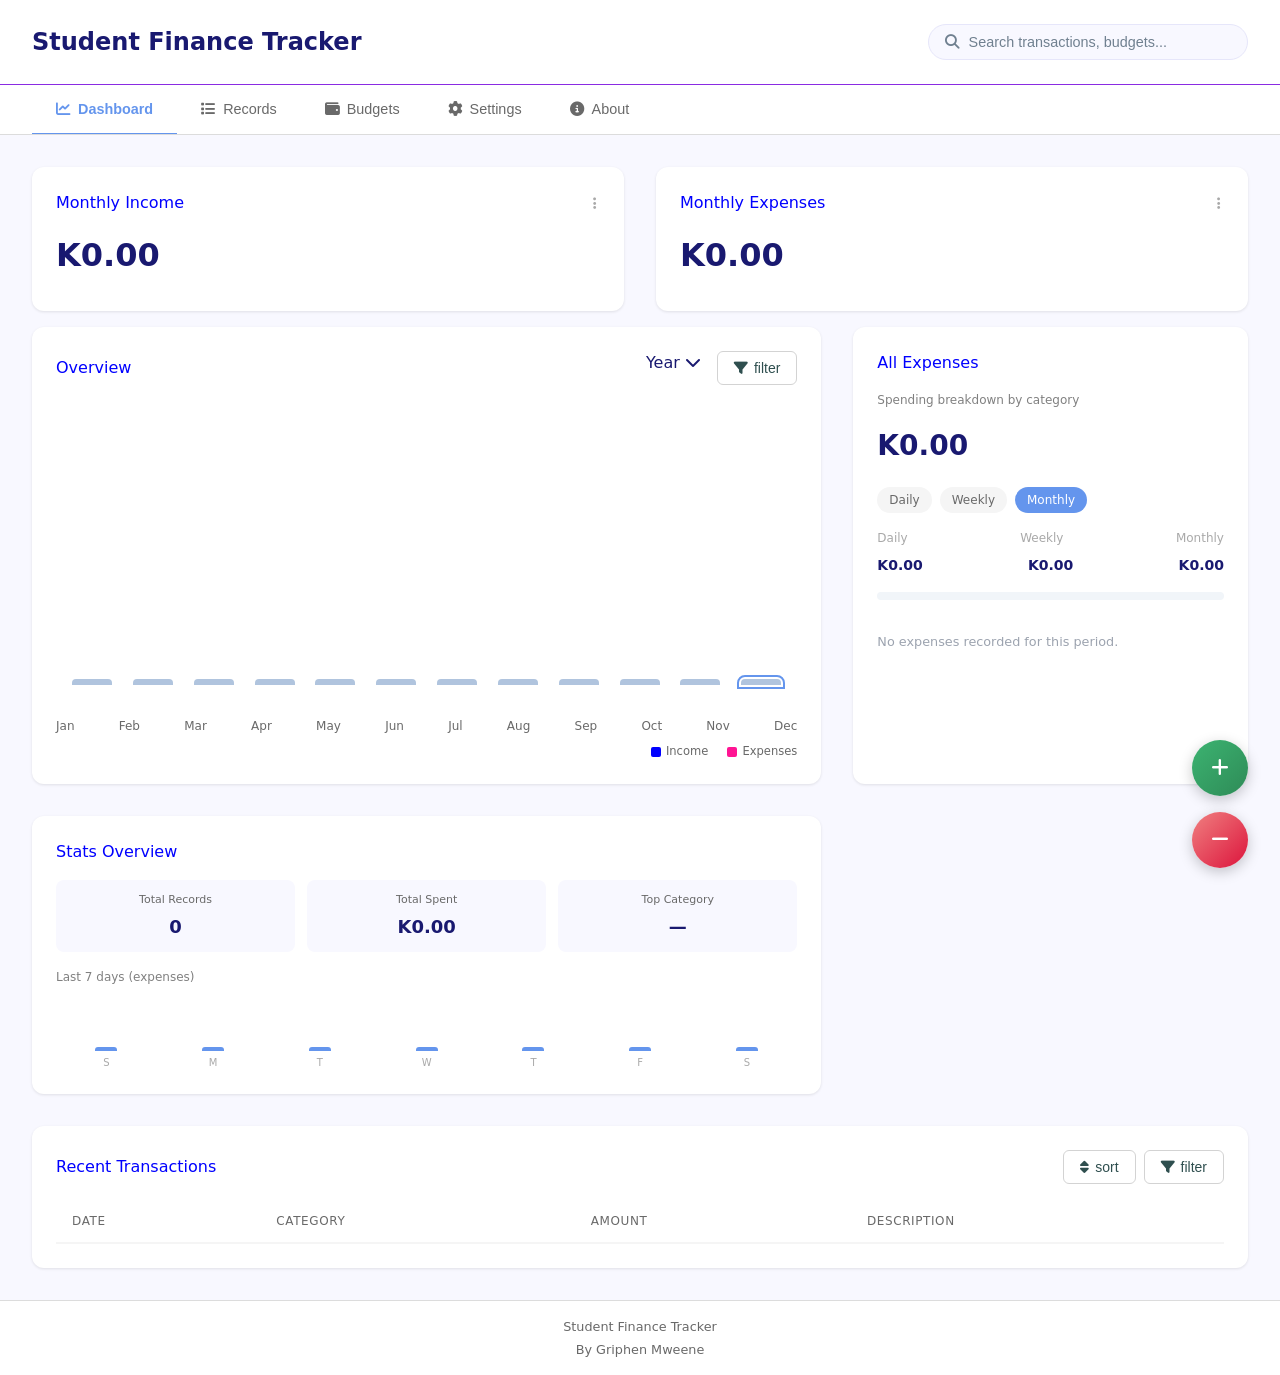
<file: index.html>
﻿<!DOCTYPE html>
<html lang="en">

<head>
    <meta charset="UTF-8">
    <meta name="viewport" content="width=device-width, initial-scale=1.0">
    <title>Student Finance Tracker</title>
    <link href="https://cdnjs.cloudflare.com/ajax/libs/font-awesome/6.4.0/css/all.min.css" rel="stylesheet">
    <link rel="stylesheet" href="styles/style.css">
</head>

<body>
    <a href="#main-content" class="skip-link">Skip to main content</a>
    <header class="header">
        <h1>Student Finance Tracker</h1>
        <button class="header-search-bar" onclick="OpenSearchModal()" title="Search transactions" aria-label="Search transactions">
            <i class="fas fa-search"></i>
            <span>Search transactions, budgets...</span>
        </button>
    </header>

    <nav class="tab-nav" aria-label="Primary" role="tablist">
        <button class="tab-btn tab-active" id="tab-btn-transactions" data-tab="transactions" role="tab" aria-selected="true" aria-controls="view-transactions" onclick="switchTab('transactions')">
            <i class="fas fa-chart-line" aria-hidden="true"></i> Dashboard
        </button>
        <button class="tab-btn" id="tab-btn-records" data-tab="records" role="tab" aria-selected="false" aria-controls="view-records" onclick="switchTab('records')">
            <i class="fas fa-list" aria-hidden="true"></i> Records
        </button>
        <button class="tab-btn" id="tab-btn-budgets" data-tab="budgets" role="tab" aria-selected="false" aria-controls="view-budgets" onclick="switchTab('budgets')">
            <i class="fas fa-wallet" aria-hidden="true"></i> Budgets
        </button>
        <button class="tab-btn" id="tab-btn-settings" data-tab="settings" role="tab" aria-selected="false" aria-controls="view-settings" onclick="switchTab('settings')">
            <i class="fas fa-cog" aria-hidden="true"></i> Settings
        </button>
        <button class="tab-btn" id="tab-btn-about" data-tab="about" role="tab" aria-selected="false" aria-controls="view-about" onclick="switchTab('about')">
            <i class="fas fa-info-circle" aria-hidden="true"></i> About
        </button>
    </nav>

    <main id="main-content" tabindex="-1">
    <!-- Transactions to be shown -->
    <section class="tab-view" id="view-transactions" role="tabpanel" aria-labelledby="tab-btn-transactions" aria-label="Dashboard">
        <div class="content">
            <div class="dashboard-grid">
                <div class="card">
                    <div class="card-header">
                        <h3 class="card-title">Monthly Income</h3>
                        <div class="dropdown-wrapper" id="income-menu-wrapper">
                            <button class="card-menu" onclick="toggleCardMenu('income')"><i class="fas fa-ellipsis-v"></i></button>
                            <div class="filter-dropdown card-menu-dropdown" id="income-menu-dropdown" style="display:none;">
                                <div class="dropdown-item" onclick="toggleCardVisibility('income')">
                                    <i class="fas fa-eye-slash" id="income-hide-icon"></i> <span id="income-hide-label">Hide Income</span>
                                </div>
                            </div>
                        </div>
                    </div>
                    <div class="amount" id="monthly-income">K0.00</div>
                </div>

                <div class="card">
                    <div class="card-header">
                        <h3 class="card-title">Monthly Expenses</h3>
                        <div class="dropdown-wrapper" id="expense-menu-wrapper">
                            <button class="card-menu" onclick="toggleCardMenu('expense')"><i class="fas fa-ellipsis-v"></i></button>
                            <div class="filter-dropdown card-menu-dropdown" id="expense-menu-dropdown" style="display:none;">
                                <div class="dropdown-item" onclick="toggleCardVisibility('expense')">
                                    <i class="fas fa-eye-slash" id="expense-hide-icon"></i> <span id="expense-hide-label">Hide Expenses</span>
                                </div>
                            </div>
                        </div>
                    </div>
                    <div class="amount" id="monthly-expenses">K0.00</div>
                </div>
            </div>

            <div class="chart-section">
                <div class="card">
                    <div class="card-header">
                        <h3 class="card-title">Overview</h3>
                        <div style="display: flex; gap: 16px;">
                            <div class="dropdown-wrapper" id="chart-year-wrapper">
                                <div class="dropdown" id="chart-year-btn" onclick="toggleChartYearDropdown()" style="cursor:pointer;">
                                    <span id="chart-year-label">Year</span> <i class="fas fa-chevron-down"></i>
                                </div>
                                <div class="filter-dropdown" id="chart-year-dropdown" style="display:none;min-width:110px;"></div>
                            </div>
                            <div class="dropdown-wrapper" id="chart-filter-wrapper">
                                <button class="filter-btn" id="chart-filter-btn" onclick="toggleChartFilterDropdown()">
                                    <i class="fas fa-filter"></i>
                                    filter
                                </button>
                                <div class="filter-dropdown" id="chart-filter-dropdown" style="display:none;min-width:140px;">
                                    <div class="dropdown-item" onclick="setChartFilter('both')"><i class="fas fa-check sort-check" id="chart-check-both"></i> Both</div>
                                    <div class="dropdown-item" onclick="setChartFilter('income')"><i class="fas fa-check sort-check" id="chart-check-income" style="visibility:hidden"></i> Income only</div>
                                    <div class="dropdown-item" onclick="setChartFilter('expense')"><i class="fas fa-check sort-check" id="chart-check-expense" style="visibility:hidden"></i> Expenses only</div>
                                </div>
                            </div>
                        </div>
                    </div>

                    <div class="chart-container" id="chart-container"></div>
                    <div class="chart-labels">
                        <span>Jan</span>
                        <span>Feb</span>
                        <span>Mar</span>
                        <span>Apr</span>
                        <span>May</span>
                        <span>Jun</span>
                        <span>Jul</span>
                        <span>Aug</span>
                        <span>Sep</span>
                        <span>Oct</span>
                        <span>Nov</span>
                        <span>Dec</span>
                    </div>
                    <div class="chart-legend">
                        <span class="legend-item"><span class="legend-dot legend-income"></span> Income</span>
                        <span class="legend-item"><span class="legend-dot legend-expense"></span> Expenses</span>
                    </div>
                </div>

                <div class="card">
                    <div class="card-header">
                        <h3 class="card-title">All Expenses</h3>
                    </div>
                    <div style="font-size: 12px; color: grey; margin-bottom: 16px;">Spending breakdown by category</div>
                    <div class="expenses-breakdown">
                        <div class="Total-expenses" id="total-all-expenses">K 0.00</div>

                        <div class="period-tabs" id="expense-period-tabs">
                            <span class="period-tab" data-period="daily" onclick="switchExpensePeriod('daily')">Daily</span>
                            <span class="period-tab" data-period="weekly" onclick="switchExpensePeriod('weekly')">Weekly</span>
                            <span class="period-tab-active" data-period="monthly" onclick="switchExpensePeriod('monthly')">Monthly</span>
                        </div>
                        <div class="period-amounts">
                            <span>Daily</span>
                            <span>Weekly</span>
                            <span>Monthly</span>
                        </div>
                        <div class="period-values">
                            <span id="period-val-daily">K0.00</span>
                            <span id="period-val-weekly">K0.00</span>
                            <span id="period-val-monthly">K0.00</span>
                        </div>
                        <div class="color-bar" id="expenses-color-bar"></div>
                        <ul class="expense-categories" id="expense-categories-list"></ul>
                    </div>
                </div>
            </div>
            <div class="chart-section" style="margin-top:32px;">
                <div class="card">
                    <div class="card-header">
                        <h3 class="card-title">Stats Overview</h3>
                    </div>
                    <div class="stats-grid">
                        <div class="stat-box">
                            <div class="stat-box-label">Total Records</div>
                            <div class="stat-box-value" id="stat-total-records">0</div>
                        </div>
                        <div class="stat-box">
                            <div class="stat-box-label">Total Spent</div>
                            <div class="stat-box-value" id="stat-total-sum">K0.00</div>
                        </div>
                        <div class="stat-box">
                            <div class="stat-box-label">Top Category</div>
                            <div class="stat-box-value" id="stat-top-category">—</div>
                        </div>
                    </div>
                    <div style="font-size:12px;color:grey;margin:16px 0 8px;">Last 7 days (expenses)</div>
                    <div class="trend-bars" id="trend-bars"></div>
                </div>
            </div>
            <div class="card-transactions-section">
                <div class="card-header">
                    <h3 class="card-title">Recent Transactions</h3>
                    <div class="filters">
                        <div class="dropdown-wrapper" id="sort-wrapper">
                            <button class="filter-btn" id="sort-btn" onclick="toggleSortDropdown()">
                                <i class="fas fa-sort"></i> sort
                            </button>
                            <div class="filter-dropdown" id="sort-dropdown" style="display:none;">
                                <div class="dropdown-item" data-sort="newest" onclick="setSort('newest')">
                                    <i class="fas fa-check sort-check" id="check-newest"></i> Newest first
                                </div>
                                <div class="dropdown-item" data-sort="oldest" onclick="setSort('oldest')">
                                    <i class="fas fa-check sort-check" id="check-oldest" style="visibility:hidden"></i> Oldest first
                                </div>
                                <div class="dropdown-item" data-sort="amount-high" onclick="setSort('amount-high')">
                                    <i class="fas fa-check sort-check" id="check-amount-high" style="visibility:hidden"></i> Amount: High → Low
                                </div>
                                <div class="dropdown-item" data-sort="amount-low" onclick="setSort('amount-low')">
                                    <i class="fas fa-check sort-check" id="check-amount-low" style="visibility:hidden"></i> Amount: Low → High
                                </div>
                            </div>
                        </div>
                        <div class="dropdown-wrapper" id="filter-wrapper">
                            <button class="filter-btn" id="filter-btn" onclick="toggleFilterDropdown()">
                                <i class="fas fa-filter"></i> filter
                            </button>
                            <div class="filter-dropdown" id="filter-dropdown" style="display:none;">
                                <div class="filter-dropdown-section">
                                    <div class="filter-dropdown-label">TYPE</div>
                                    <select id="filter-type-select" class="form-input filter-select" onchange="applyFilterInstant()">
                                        <option value="">All Types</option>
                                        <option value="income">Income</option>
                                        <option value="expense">Expense</option>
                                    </select>
                                </div>
                                <div class="filter-dropdown-section">
                                    <div class="filter-dropdown-label">CATEGORY / SOURCE</div>
                                    <select id="filter-cat-select" class="form-input filter-select" onchange="applyFilterInstant()">
                                        <option value="">All</option>
                                    </select>
                                </div>
                                <div class="filter-dropdown-footer">
                                    <button class="btn-cancel" onclick="clearTransactionFilters()" style="width:100%;text-align:center;font-size:12.48px;">
                                        <i class="fas fa-times"></i> Clear Filters
                                    </button>
                                </div>
                            </div>
                        </div>
                    </div>
                </div>
                <div id="active-filters-bar" class="active-filters-bar" style="display:none;"></div>
                <table class="transactions-table">
                    <thead>
                        <tr>
                            <th>Date</th>
                            <th>Category</th>
                            <th>Amount</th>
                            <th>Description</th>
                        </tr>
                    </thead>
                    <tbody></tbody>
                </table>
            </div>
        </div>
    </section>

    <!-- Budgets setting are-->
    <section class="tab-view" id="view-budgets" style="display:none;" role="tabpanel" aria-labelledby="tab-btn-budgets" aria-label="Budgets">
        <div class="content">
            <div class="page-title-row">
                <h2 class="page-title">Monthly Budgets</h2>
                <button class="btn-add-budget" onclick="OpenBudgetModal()">
                    <i class="fas fa-plus"></i> Set Budget
                </button>
            </div>

            <div class="budget-summary-row">
                <div class="card budget-summary-card">
                    <div class="card-title">Total Budgeted</div>
                    <div class="amount" id="total-budgeted">K 0.00</div>
                </div>
                <div class="card budget-summary-card">
                    <div class="card-title">Total Spent</div>
                    <div class="amount" id="total-spent">K 0.00</div>
                </div>
                <div class="card budget-summary-card">
                    <div class="card-title">Remaining</div>
                    <div class="amount" id="total-remaining">K 0.00</div>
                </div>
            </div>

            <div class="budget-grid" id="budget-grid"></div>
        </div>
    </section>

    <!-- Records section-->
    <section class="tab-view" id="view-records" style="display:none;" role="tabpanel" aria-labelledby="tab-btn-records" aria-label="Records">
        <div class="content">
            <div class="page-title-row">
                <h2 class="page-title">All Records</h2>
                <span id="records-count" class="records-count-badge"></span>
            </div>
            <div class="card records-controls">
                <div style="display:flex;gap:12px;align-items:center;flex-wrap:wrap;">
                    <select id="records-sort" class="form-input" style="max-width:190px;" onchange="setRecordsSort(this.value)">
                        <option value="newest">Newest first</option>
                        <option value="oldest">Oldest first</option>
                        <option value="title-az">Title: A → Z</option>
                        <option value="title-za">Title: Z → A</option>
                        <option value="amount-high">Amount: High → Low</option>
                        <option value="amount-low">Amount: Low → High</option>
                    </select>
                    <select id="records-filter-type" class="form-input" style="max-width:150px;" onchange="setRecordsFilterType(this.value)">
                        <option value="">All Types</option>
                        <option value="income">Income only</option>
                        <option value="expense">Expenses only</option>
                    </select>
                </div>
                <div style="display:flex;gap:12px;align-items:center;flex-wrap:wrap;margin-top:12px;">
                    <label for="records-search-input" class="sr-only">Search records with a regex pattern</label>
                    <input type="text" id="records-search-input" class="form-input" style="max-width:260px;"
                        placeholder="Regex search (e.g. coffee|tea)" aria-describedby="records-search-status"
                        oninput="setRecordsSearch(this.value)" />
                    <label style="display:flex;align-items:center;gap:6.4px;font-size:12.8px;color:dimgray;">
                        <input type="checkbox" id="records-search-ci" checked onchange="setRecordsSearchCI(this.checked)" />
                        Case-insensitive
                    </label>
                </div>
                <div id="records-search-status" role="status" aria-live="polite" style="font-size:12.48px;color:crimson;margin-top:6.4px;"></div>
            </div>
            <div class="records-table-wrapper card" style="margin-top:0;">
                <table class="transactions-table">
                    <thead>
                        <tr>
                            <th>Date</th>
                            <th>Type</th>
                            <th>Category / Source</th>
                            <th>Amount</th>
                            <th>Description</th>
                            <th>Actions</th>
                        </tr>
                    </thead>
                    <tbody id="records-tbody"></tbody>
                </table>
            </div>
            <div id="records-cards" class="records-cards"></div>
        </div>
    </section>

    <!-- Settings sections / tab -->
    <section class="tab-view" id="view-settings" style="display:none;" role="tabpanel" aria-labelledby="tab-btn-settings" aria-label="Settings">
        <div class="content">
            <h2 class="page-title" style="margin-bottom:24px;">Settings</h2>

            <div class="settings-section">
                <div class="settings-section-title">Data</div>
                <div class="card settings-card">
                    <div class="settings-row">
                        <div class="settings-label">
                            <span class="settings-label-title">Export JSON</span>
                            <span class="settings-label-desc">Download all your data as a JSON file</span>
                        </div>
                        <button class="btn-settings-action" onclick="exportJSON()" aria-label="Export transactions as JSON">
                            <i class="fas fa-download"></i> Export JSON
                        </button>
                    </div>
                    <div class="settings-divider"></div>
                    <div class="settings-row">
                        <div class="settings-label">
                            <span class="settings-label-title">Import JSON</span>
                            <span class="settings-label-desc">Load records from a JSON file (structure is validated first)</span>
                        </div>
                        <button class="btn-settings-action" onclick="triggerJSONImport()" aria-label="Import transactions from JSON file">
                            <i class="fas fa-upload"></i> Import JSON
                        </button>
                        <input type="file" id="json-import-input" accept=".json,application/json"
                            style="display:none" onchange="handleJSONImport(this.files[0]); this.value='';" />
                    </div>
                    <div class="settings-divider"></div>
                    <div class="settings-row">
                        <div class="settings-label">
                            <span class="settings-label-title">Export CSV</span>
                            <span class="settings-label-desc">Download all your data as a CSV file</span>
                        </div>
                        <button class="btn-settings-action" onclick="exportCSV()" aria-label="Export transactions as CSV">
                            <i class="fas fa-download"></i> Export CSV
                        </button>
                    </div>
                    <div class="settings-divider"></div>
                    <div class="settings-row">
                        <div class="settings-label">
                            <span class="settings-label-title">Clear All Data</span>
                            <span class="settings-label-desc">Permanently delete all transactions and budgets</span>
                        </div>
                        <button class="btn-settings-danger" onclick="clearAllData()" aria-label="Clear all data">
                            <i class="fas fa-trash"></i> Clear Data
                        </button>
                    </div>
                </div>
            </div>

            <div class="settings-section">
                <div class="settings-section-title">Currency</div>
                <div class="card settings-card">
                    <div class="settings-row">
                        <div class="settings-label">
                            <span class="settings-label-title">Display Currency</span>
                            <span class="settings-label-desc">Choose which currency amounts are shown in</span>
                        </div>
                        <select id="currency-display-select" class="settings-select" onchange="setDisplayCurrency(this.value)" aria-label="Display currency">
                            <option value="base">ZMW (K) — base</option>
                            <option value="other1">Currency 2</option>
                            <option value="other2">Currency 3</option>
                        </select>
                    </div>
                    <div class="settings-divider"></div>
                    <div class="settings-row">
                        <div class="settings-label">
                            <span class="settings-label-title">Currency 2 — RWF</span>
                            <span class="settings-label-desc"> manual rate per 1 ZMW</span>
                        </div>
                        <input type="text" id="currency-other1-code" class="settings-input" placeholder="Code (e.g. RWF)" maxlength="6" style="width:90px;" aria-label="Currency 2 code">
                        <input type="text" id="currency-other1-symbol" class="settings-input" placeholder="Symbol" maxlength="3" style="width:60px;" aria-label="Currency 2 symbol">
                        <input type="number" id="currency-other1-rate" class="settings-input" placeholder="Rate" step="0.0001" min="0" style="width:90px;" aria-label="Currency 2 rate">
                    </div>
                    <div class="settings-divider"></div>
                    <div class="settings-row">
                        <div class="settings-label">
                            <span class="settings-label-title">Currency 3 — USD</span>
                            <span class="settings-label-desc"> manual rate per 1 ZMW</span>
                        </div>
                        <input type="text" id="currency-other2-code" class="settings-input" placeholder="Code (e.g. USD)" maxlength="6" style="width:90px;" aria-label="Currency 3 code">
                        <input type="text" id="currency-other2-symbol" class="settings-input" placeholder="Symbol" maxlength="3" style="width:60px;" aria-label="Currency 3 symbol">
                        <input type="number" id="currency-other2-rate" class="settings-input" placeholder="Rate" step="0.0001" min="0" style="width:90px;" aria-label="Currency 3 rate">
                    </div>
                    <div class="settings-divider"></div>
                    <div class="settings-row">
                        <div class="settings-label">
                            <span class="settings-label-title">Save Currency Settings</span>
                            <span class="settings-label-desc">Apply the rates above</span>
                        </div>
                        <button class="btn-settings-action" onclick="SaveCurrencySettings()" aria-label="Save currency settings">
                            <i class="fas fa-check"></i> Save
                        </button>
                    </div>
                </div>
            </div>
        </div>
    </section>

    <!-- About the app-->
    <section class="tab-view" id="view-about" style="display:none;" role="tabpanel" aria-labelledby="tab-btn-about" aria-label="About">
        <div class="content">
            <div class="about-hero">
                <div class="about-icon"><i class="fas fa-wallet"></i></div>
                <h2 class="about-app-name">Student Finance Tracker</h2>
                <p class="about-tagline">Smart money management for students</p>
            </div>
            <div class="about-grid">
                <div class="card about-card">
                    <h3 class="about-card-title"><i class="fas fa-bullseye"></i> Purpose</h3>
                    <p class="about-card-text">
                        Student Finance Tracker helps students take control of their money by logging income and expenses,
                        setting budgets per category, and visualising spending patterns all stored locally in their
                        browser with no account required.
                    </p>
                </div>
                      <!-- contact me -->
                <div class="card about-card">
                    <h3 class="about-card-title"><i class="fas fa-address-card"></i> Contact</h3>
                    <div class="about-contacts">
                        <a href="mailto:g.mweene@alustudent.com" class="about-contact-link">
                            <i class="fas fa-envelope"></i>
                            g.mweene@alustudent.com
                        </a>
                        <a href="https://github.com/gmweene-wq" target="_blank" rel="noopener" class="about-contact-link">
                            <img src="assets/images/griphen.jpeg" alt="Griphen Mweene" class="about-contact-avatar">
                            github.com/gmweene-wq
                        </a>
                    </div>
                </div>
            </div>
        </div>
    </section>

    </main>

    <!-- Income sources -->
    <div class="modal-overlay" id="incomeModal" role="dialog" aria-modal="true" aria-labelledby="income-modal-title">
        <div class="modal-card modal-income">
            <div class="modal-header">
                <div class="modal-icon modal-icon-income"><i class="fas fa-arrow-down"></i></div>
                <h3 id="income-modal-title">Add Income</h3>
                <button class="modal-close" onclick="CloseIncomeModal()"><i class="fas fa-times"></i></button>
            </div>
            <form class="modal-form" id="income-form" onsubmit="SubmitIncome(event)" novalidate>
                <div class="form-group">
                    <label for="income-amount-input">Amount</label>
                    <div class="input-prefix">
                        <span id="income-amount-symbol">K</span>
                        <input id="income-amount-input" type="number" min="0" step="0.01" placeholder="0.00" class="form-input"
                            required aria-describedby="income-amount-error" oninput="validateAndShow('income-amount-input','income-amount-error',validateAmount)" />
                        <select id="income-currency-select" class="input-prefix-currency" onchange="updateAmountPrefix('income')" aria-label="Currency entered in">
                            <option value="base">ZMW</option>
                            <option value="other1">RWF</option>
                            <option value="other2">USD</option>
                        </select>
                    </div>
                    <div id="income-amount-error" class="field-error" role="alert" aria-live="polite" style="display:none;"></div>
                </div>
                <div class="form-group">
                    <label for="income-source-select">Source</label>
                    <select id="income-source-select" class="form-input" required aria-describedby="income-source-error"
                        onchange="toggleOtherNote('income-other-note-group', this.value); validateAndShow('income-source-select','income-source-error',validateSource)">
                        <option value="">Select source</option>
                        <option>Stipend / Salary</option>
                        <option>Family support</option>
                        <option>Business</option>
                        <option>Investment</option>
                        <option>Other</option>
                    </select>
                    <div id="income-source-error" class="field-error" role="alert" aria-live="polite" style="display:none;"></div>
                </div>
                <div class="form-group" id="income-other-note-group" style="display:none;">
                    <label for="income-other-note-input">What was it for?</label>
                    <input id="income-other-note-input" type="text" placeholder="Specify the income source..." class="form-input"
                        aria-describedby="income-other-note-error" oninput="validateAndShow('income-other-note-input','income-other-note-error',validateDescription)" />
                    <div id="income-other-note-error" class="field-error" role="alert" aria-live="polite" style="display:none;"></div>
                </div>
                <div class="form-group">
                    <label for="income-date-input">Date</label>
                    <input id="income-date-input" type="date" class="form-input" required
                        aria-describedby="income-date-error" oninput="validateAndShow('income-date-input','income-date-error',validateDate)" />
                    <div id="income-date-error" class="field-error" role="alert" aria-live="polite" style="display:none;"></div>
                </div>
                <div class="form-group">
                    <label for="income-desc-input">Description</label>
                    <input id="income-desc-input" type="text" placeholder="e.g. Monthly salary..." class="form-input"
                        required aria-describedby="income-desc-error" oninput="validateAndShow('income-desc-input','income-desc-error',validateDescription)" />
                    <div id="income-desc-error" class="field-error" role="alert" aria-live="polite" style="display:none;"></div>
                </div>
                <div class="modal-actions">
                    <button type="button" class="btn-cancel" onclick="CloseIncomeModal()">Cancel</button>
                    <button type="submit" class="btn-submit btn-income-submit" id="income-submit-btn">Add Income</button>
                </div>
            </form>
        </div>
    </div>

    <!-- Expense of the money ( add expenses) -->
    <div class="modal-overlay" id="expenseModal" role="dialog" aria-modal="true" aria-labelledby="expense-modal-title">
        <div class="modal-card modal-expense">
            <div class="modal-header">
                <div class="modal-icon modal-icon-expense"><i class="fas fa-arrow-up"></i></div>
                <h3 id="expense-modal-title">Add Expense</h3>
                <button class="modal-close" onclick="CloseExpenseModal()"><i class="fas fa-times"></i></button>
            </div>
            <form class="modal-form" id="expense-form" onsubmit="SubmitExpense(event)" novalidate>
                <div class="form-group">
                    <label for="expense-amount-input">Amount</label>
                    <div class="input-prefix">
                        <span id="expense-amount-symbol">K</span>
                        <input id="expense-amount-input" type="number" min="0" step="0.01" placeholder="0.00" class="form-input"
                            required aria-describedby="expense-amount-error" oninput="validateAndShow('expense-amount-input','expense-amount-error',validateAmount)" />
                        <select id="expense-currency-select" class="input-prefix-currency" onchange="updateAmountPrefix('expense')" aria-label="Currency entered in">
                            <option value="base">ZMW</option>
                            <option value="other1">RWF</option>
                            <option value="other2">USD</option>
                        </select>
                    </div>
                    <div id="expense-amount-error" class="field-error" role="alert" aria-live="polite" style="display:none;"></div>
                </div>
                <div class="form-group">
                    <label for="expense-category-select">Category</label>
                    <select id="expense-category-select" class="form-input" required aria-describedby="expense-category-error"
                        onchange="toggleOtherNote('expense-other-note-group', this.value); validateAndShow('expense-category-select','expense-category-error',validateCategory)">
                        <option value="">Select category</option>
                    </select>
                    <div id="expense-category-error" class="field-error" role="alert" aria-live="polite" style="display:none;"></div>
                    <button type="button" class="manage-categories-link" onclick="OpenCategoriesModal()">
                        <i class="fas fa-pen"></i> Manage categories
                    </button>
                </div>
                <div class="form-group" id="expense-other-note-group" style="display:none;">
                    <label for="expense-other-note-input">What was it for?</label>
                    <input id="expense-other-note-input" type="text" placeholder="Specify what you spent on..." class="form-input"
                        aria-describedby="expense-other-note-error" oninput="validateAndShow('expense-other-note-input','expense-other-note-error',validateDescription)" />
                    <div id="expense-other-note-error" class="field-error" role="alert" aria-live="polite" style="display:none;"></div>
                </div>
                <div class="form-group">
                    <label for="expense-date-input">Date</label>
                    <input id="expense-date-input" type="date" class="form-input" required
                        aria-describedby="expense-date-error" oninput="validateAndShow('expense-date-input','expense-date-error',validateDate)" />
                    <div id="expense-date-error" class="field-error" role="alert" aria-live="polite" style="display:none;"></div>
                </div>
                <div class="form-group">
                    <label for="expense-desc-input">Description</label>
                    <input id="expense-desc-input" type="text" placeholder="e.g. Grocery shopping..." class="form-input"
                        required aria-describedby="expense-desc-error" oninput="validateAndShow('expense-desc-input','expense-desc-error',validateDescription)" />
                    <div id="expense-desc-error" class="field-error" role="alert" aria-live="polite" style="display:none;"></div>
                </div>
                <div id="expense-modal-error" class="budget-error" role="alert" aria-live="assertive" style="display:none;"></div>
                <div class="modal-actions">
                    <button type="button" class="btn-cancel" onclick="CloseExpenseModal()">Cancel</button>
                    <button type="submit" class="btn-submit btn-expense-submit" id="expense-submit-btn">Add Expense</button>
                </div>
            </form>
        </div>
    </div>

    <!-- Categories -->
    <div class="modal-overlay" id="categoriesModal" role="dialog" aria-modal="true" aria-labelledby="categories-modal-title">
        <div class="modal-card">
            <div class="modal-header">
                <div class="modal-icon modal-icon-categories"><i class="fas fa-tags"></i></div>
                <h3 id="categories-modal-title">Manage Categories</h3>
                <button class="modal-close" onclick="CloseCategoriesModal()"><i class="fas fa-times"></i></button>
            </div>
            <p class="categories-hint">Click a name to rename it.</p>
            <div id="categories-list" class="categories-list"></div>
            <div class="add-category-row">
                <label for="new-category-input" class="sr-only">New category name</label>
                <input type="text" id="new-category-input" class="form-input" placeholder="New category name..."
                    aria-describedby="new-category-error" oninput="validateAndShow('new-category-input','new-category-error',validateCategory)" />
                <button type="button" class="btn-add-category" onclick="AddCategory()">
                    <i class="fas fa-plus"></i> Add
                </button>
            </div>
            <div id="new-category-error" class="field-error" role="alert" aria-live="polite" style="display:none;margin-bottom:12px;"></div>
            <div class="modal-actions">
                <button type="button" class="btn-cancel" onclick="CloseCategoriesModal()">Cancel</button>
                <button type="button" class="btn-submit btn-income-submit" onclick="SaveCategories()">Save</button>
            </div>
        </div>
    </div>

    <!-- Budget setting section -->
    <div class="modal-overlay" id="budgetModal" role="dialog" aria-modal="true" aria-labelledby="budget-modal-title">
        <div class="modal-card">
            <div class="modal-header">
                <div class="modal-icon modal-icon-budget"><i class="fas fa-wallet"></i></div>
                <h3 id="budget-modal-title">Set Budget</h3>
                <button class="modal-close" onclick="CloseBudgetModal()"><i class="fas fa-times"></i></button>
            </div>
            <form class="modal-form" onsubmit="SubmitBudget(event)">
                <div class="form-group">
                    <label for="budget-cat-select">Category</label>
                    <select id="budget-cat-select" class="form-input"></select>
                    <span id="budget-cat-display"
                        style="display:none; font-weight:600; color:black; padding:6.4px 0; font-size:15.2px;"></span>
                </div>
                <div class="form-group">
                    <label for="budget-limit-input">Monthly Budget Limit (K)</label>
                    <div class="input-prefix">
                        <span>K</span>
                        <input type="number" id="budget-limit-input" min="0" step="0.01" placeholder="0.00"
                            class="form-input" required aria-describedby="budget-limit-error"
                            oninput="validateAndShow('budget-limit-input','budget-limit-error',validateAmount)" />
                    </div>
                    <div id="budget-limit-error" class="field-error" role="alert" aria-live="polite" style="display:none;"></div>
                </div>
                <div id="budget-error" class="budget-error" role="alert" aria-live="assertive" style="display:none;"></div>
                <div class="modal-actions">
                    <button type="button" class="btn-cancel" onclick="CloseBudgetModal()">Cancel</button>
                    <button type="submit" class="btn-submit btn-income-submit">Save Budget</button>
                </div>
            </form>
        </div>
    </div>

    <!-- Search button for tansactions -->
    <div class="modal-overlay" id="searchModal" role="dialog" aria-modal="true" aria-labelledby="search-modal-title">
        <div class="modal-card modal-search">
            <div class="modal-header">
                <div class="modal-icon modal-icon-search"><i class="fas fa-search"></i></div>
                <h3 id="search-modal-title">Search Transactions</h3>
                <button class="modal-close" onclick="CloseSearchModal()"><i class="fas fa-times"></i></button>
            </div>

            <div class="search-filters">
                <div class="search-input-wrapper">
                    <label for="search-query" class="sr-only">Search by regex pattern</label>
                    <i class="fas fa-search search-icon" aria-hidden="true"></i>
                    <input type="text" id="search-query" class="search-input"
                        placeholder="Regex search, e.g. (coffee|tea)" oninput="runSearch()" />
                </div>
                <select id="search-category" class="form-input search-filter-select">
                    <option value="">All Categories</option>
                </select>
                <select id="search-type" class="form-input search-filter-select">
                    <option value="">All Types</option>
                    <option value="income">Income</option>
                    <option value="expense">Expense</option>
                </select>
                <label for="search-from" class="sr-only">From date</label>
                <input type="date" id="search-from" class="form-input search-filter-select" title="From date" />
                <label for="search-to" class="sr-only">To date</label>
                <input type="date" id="search-to" class="form-input search-filter-select" title="To date" />
                <button class="btn-search" onclick="runSearch()">
                    <i class="fas fa-search"></i> Search
                </button>
            </div>
            <div id="search-status" role="status" aria-live="polite" style="font-size:12.48px;color:crimson;margin-top:8px;"></div>

            <div class="card" id="search-results-card" style="margin-top: 24px; display: none;">
                <div class="card-header">
                    <h3 class="card-title">Results</h3>
                    <span id="results-count" style="font-size: 12.8px; color: grey;"></span>
                </div>
                <table class="transactions-table">
                    <thead>
                        <tr>
                            <th>Date</th>
                            <th>Category</th>
                            <th>Amount</th>
                        </tr>
                    </thead>
                    <tbody id="search-results-body"></tbody>
                </table>
            </div>

            <div id="search-empty"
                style="display: none; text-align: center; padding: 48px; color: #9ca3af;">
                <i class="fas fa-search" style="font-size: 32px; margin-bottom: 16px; display: block;"></i>
                No transactions found matching your search.
            </div>
        </div>
    </div>

    <!-- Symbols for adding income/ expense -->
    <div class="add-buttons">
        <button class="fab fab-income" onclick="OpenIncomeModel()" title="Add Income" aria-label="Add Income">
            <i class="fas fa-plus"></i>
        </button>
    </div>
    <div class="add-buttons">
        <button class="fab fab-expenses" onclick="OpenExpenseModel()" title="Add Expense" aria-label="Add Expense">
            <i class="fas fa-minus"></i>
        </button>
    </div>
    <!--footer-->
    <footer class="site-footer">
        <span>Student Finance Tracker</span>
        <span>By Griphen Mweene</span>
    </footer>
<!-- javascript files to link-->
    <script src="scripts/storage.js"></script>
    <script src="scripts/state.js"></script>
    <script src="scripts/validators.js"></script>
    <script src="scripts/search.js"></script>
    <script src="scripts/ui.js"></script>
    <script src="scripts/main.js"></script>
</body>
</html>
</file>
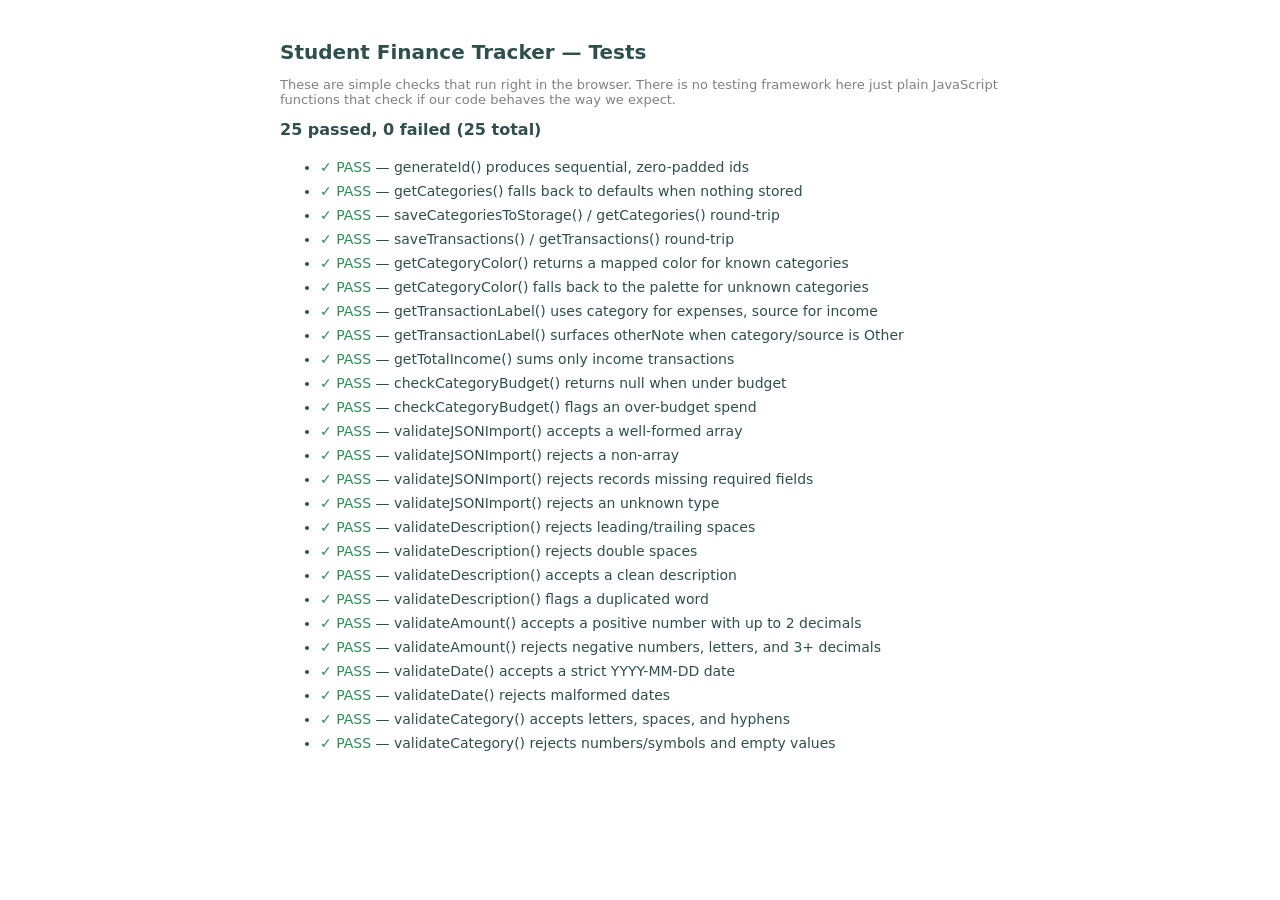
<file: tests.html>
<!DOCTYPE html>
<html lang="en">

<head>
    <meta charset="UTF-8">
    <title>Student Finance Tracker  Tests</title>
    <style>
        body { font-family: system-ui, sans-serif; max-width: 720px; margin: 40px auto; color: darkslategray; }
        h1 { font-size: 20px; }
        #summary { font-weight: 600; margin-bottom: 16px; }
        .pass { color: seagreen; }
        .fail { color: crimson; }
        li { padding: 4px 0; font-size: 14px; }
        .msg { color: gray; font-size: 12.5px; margin-left: 8px; }
    </style>
</head>

<body>
    <h1>Student Finance Tracker — Tests</h1>
    <p style="color:gray;font-size:13px;">
        These are simple checks that run right in the browser. There is no
        testing framework here just plain JavaScript functions that check
        if our code behaves the way we expect.
    </p>
    <div id="summary"></div>
    <ul id="results"></ul>

    <script src="scripts/storage.js"></script>
    <script src="scripts/state.js"></script>
    <script src="scripts/validators.js"></script>
    <script>
        // This list will hold every test we register with the test() function below.
        var allTests = [];

        // Counters so we can show how many tests passed or failed at the end.
        var passCount = 0;
        var failCount = 0;

        // Call this function to register a new test.
        
        function test(name, fn) {
            allTests.push({ name: name, fn: fn });
        }

        // Throws an error (which fails the test) if "condition" is not true.
        function assert(condition, message) {
            if (!condition) {
                var errorMessage;
                if (message) {
                    errorMessage = message;
                } else {
                    errorMessage = 'Assertion failed';
                }
                throw new Error(errorMessage);
            }
        }

        // Throws an error if "actual" is not the same as expected. Shows both values in the error message so it's easy to see what went wrong.
        function assertEqual(actual, expected, message) {
            if (actual !== expected) {
                var prefix;
                if (message) {
                    prefix = message;
                } else {
                    prefix = 'Values not equal';
                }
                throw new Error(
                    prefix +
                    ' — expected ' + JSON.stringify(expected) +
                    ', got ' + JSON.stringify(actual)
                );
            }
        }

        // localStorage keys the app uses; tests snapshot and restore them so real user data is never lost.
        var STORAGE_KEYS = ['transactions', 'expense_categories', 'budgets', 'rec_counter', 'cardVisibility', 'budgets_version'];

        // Saves a copy of the real localStorage values before testing starts.
        function snapshotStorage() {
            var snapshot = {};
            for (var i = 0; i < STORAGE_KEYS.length; i++) {
                var key = STORAGE_KEYS[i];
                snapshot[key] = localStorage.getItem(key);
            }
            return snapshot;
        }

        // Puts the real values back into localStorage after testing.
        function restoreStorage(snapshot) {
            for (var i = 0; i < STORAGE_KEYS.length; i++) {
                var key = STORAGE_KEYS[i];
                if (snapshot[key] === null) {
                    localStorage.removeItem(key);
                } else {
                    localStorage.setItem(key, snapshot[key]);
                }
            }
        }

        // delete the tests to starts with a clean slate.
        function clearStorage() {
            for (var i = 0; i < STORAGE_KEYS.length; i++) {
                localStorage.removeItem(STORAGE_KEYS[i]);
            }
        }

        // Runs every test registered and show the results.
        function runAll() {
            var savedData = snapshotStorage();
            var resultsList = document.getElementById('results');

            for (var i = 0; i < allTests.length; i++) {
                var currentTest = allTests[i];

                // Start each test with empty storage.
                clearStorage();

                var listItem = document.createElement('li');

                try {
                    currentTest.fn();
                    passCount++;
                    listItem.innerHTML = '<span class="pass">✓ PASS</span> — ' + currentTest.name;
                } catch (error) {
                    failCount++;
                    listItem.innerHTML =
                        '<span class="fail">✗ FAIL</span> — ' + currentTest.name +
                        '<span class="msg">' + error.message + '</span>';
                }

                resultsList.appendChild(listItem);
            }

            // Put the user's real data back after testing
            restoreStorage(savedData);

            var summaryEl = document.getElementById('summary');
            summaryEl.innerHTML = passCount + ' passed, ' + failCount + ' failed (' + allTests.length + ' total)';
        }

        // Tests for storage.js

        test('generateId() produces sequential, zero-padded ids', function() {
            var first = generateId();
            var second = generateId();
            assertEqual(first, 'rec_0001');
            assertEqual(second, 'rec_0002');
        });

        test('getCategories() falls back to defaults when nothing stored', function() {
            assertEqual(JSON.stringify(getCategories()), JSON.stringify(DEFAULT_CATEGORIES));
        });

        test('saveCategoriesToStorage() / getCategories() round-trip', function() {
            saveCategoriesToStorage(['Food', 'Rent']);
            assertEqual(JSON.stringify(getCategories()), JSON.stringify(['Food', 'Rent']));
        });

        test('saveTransactions() / getTransactions() round-trip', function() {
            var txns = [{ id: 'rec_0001', type: 'income', amount: 100, date: '2026-06-01' }];
            saveTransactions(txns);
            assertEqual(getTransactions().length, 1);
            assertEqual(getTransactions()[0].id, 'rec_0001');
        });

        test('getCategoryColor() returns a mapped color for known categories', function() {
            assertEqual(getCategoryColor('Food', 0), CATEGORY_COLORS['food']);
        });

        test('getCategoryColor() falls back to the palette for unknown categories', function() {
            assertEqual(getCategoryColor('Side Hustle', 0), COLOR_PALETTE[0]);
        });

        test('getTransactionLabel() uses category for expenses, source for income', function() {
            assertEqual(getTransactionLabel({ type: 'expense', category: 'Food' }), 'Food');
            assertEqual(getTransactionLabel({ type: 'income', source: 'Stipend' }), 'Stipend');
        });

        test('getTransactionLabel() surfaces otherNote when category/source is Other', function() {
            assertEqual(getTransactionLabel({ type: 'expense', category: 'Other', otherNote: 'Printing' }), 'Other: Printing');
        });

        test('getTotalIncome() sums only income transactions', function() {
            saveTransactions([
                { id: 'rec_0001', type: 'income', amount: 100, date: '2026-06-01' },
                { id: 'rec_0002', type: 'expense', amount: 40, date: '2026-06-01', category: 'Food' }
            ]);
            assertEqual(getTotalIncome(), 100);
        });

        // Tests for validators.js file

        test('checkCategoryBudget() returns null when under budget', function() {
            saveBudgets({ Food: { limit: 100 } });
            saveTransactions([]);
            assertEqual(checkCategoryBudget('Food', 50, null), null);
        });

        test('checkCategoryBudget() flags an over-budget spend', function() {
            var today = new Date().toISOString().split('T')[0];
            saveBudgets({ Food: { limit: 100 } });
            saveTransactions([{ id: 'rec_0001', type: 'expense', category: 'Food', amount: 80, date: today }]);
            var result = checkCategoryBudget('Food', 30, null);
            assert(result !== null, 'expected an over-budget result');
            assertEqual(result.limit, 100);
            assertEqual(result.spent, 80);
        });

        test('validateJSONImport() accepts a well-formed array', function() {
            var data = [{ id: 'rec_0001', type: 'income', amount: 10, date: '2026-06-01', source: 'Stipend' }];
            assertEqual(validateJSONImport(data), true);
        });

        test('validateJSONImport() rejects a non-array', function() {
            assertEqual(validateJSONImport({}), false);
        });

        test('validateJSONImport() rejects records missing required fields', function() {
            // This record is missing "amount" on purpose.
            var data = [{ id: 'rec_0001', type: 'income', date: '2026-06-01' }];
            assertEqual(validateJSONImport(data), false);
        });

        test('validateJSONImport() rejects an unknown type', function() {
            var data = [{ id: 'rec_0001', type: 'transfer', amount: 10, date: '2026-06-01', category: 'Food' }];
            assertEqual(validateJSONImport(data), false);
        });

        // Tests for validators.js — regex rules

        test('validateDescription() rejects leading/trailing spaces', function() {
            assertEqual(validateDescription(' Lunch').valid, false);
            assertEqual(validateDescription('Lunch ').valid, false);
        });

        test('validateDescription() rejects double spaces', function() {
            assertEqual(validateDescription('Lunch  at cafeteria').valid, false);
        });

        test('validateDescription() accepts a clean description', function() {
            assertEqual(validateDescription('Lunch at cafeteria').valid, true);
        });

        test('validateDescription() flags a duplicated word', function() {
            assertEqual(validateDescription('the the lunch').valid, false);
            assertEqual(validateDescription('lunch lunch today').valid, false);
        });

        test('validateAmount() accepts a positive number with up to 2 decimals', function() {
            assertEqual(validateAmount('12.50').valid, true);
            assertEqual(validateAmount('0').valid, true);
        });

        test('validateAmount() rejects negative numbers, letters, and 3+ decimals', function() {
            assertEqual(validateAmount('-5').valid, false);
            assertEqual(validateAmount('abc').valid, false);
            assertEqual(validateAmount('12.555').valid, false);
        });

        test('validateDate() accepts a strict YYYY-MM-DD date', function() {
            assertEqual(validateDate('2026-06-18').valid, true);
        });

        test('validateDate() rejects malformed dates', function() {
            assertEqual(validateDate('2026-13-01').valid, false);
            assertEqual(validateDate('06/18/2026').valid, false);
        });

        test('validateCategory() accepts letters, spaces, and hyphens', function() {
            assertEqual(validateCategory('Side Hustle').valid, true);
            assertEqual(validateCategory('Self-Care').valid, true);
        });

        test('validateCategory() rejects numbers/symbols and empty values', function() {
            assertEqual(validateCategory('Food2').valid, false);
            assertEqual(validateCategory('').valid, false);
        });

        // run the tests
        runAll();
    </script>
</body>

</html>
</file>
<file: styles/style.css>
* {
    margin: 0;
    padding: 0;
    box-sizing: border-box;
}

/*  Accessibility helpers  */
.sr-only {
    position: absolute;
    width: 1px;
    height: 1px;
    overflow: hidden;
    clip: rect(0, 0, 0, 0);
    white-space: nowrap;
}

.skip-link {
    position: absolute;
    left: -9999px;
    top: 0;
    background: midnightblue;
    color: white;
    padding: 10px 18px;
    border-radius: 0 0 8px 0;
    z-index: 1000;
    font-size: 14px;
}
.skip-link:focus {
    left: 0;
}

:focus-visible {
    outline: 3px solid cornflowerblue;
    outline-offset: 2px;
}

.field-error {
    color: crimson;
    font-size: 12px;
    margin-top: -2px;
}

mark {
    background: gold;
    color: black;
    border-radius: 2px;
    padding: 0 1px;
}
body {
    font-family: 'system-ui', apple-system, BlinkMacSystemFont;
    background: ghostwhite;
    color: midnightblue;
    line-height: 1.5;
}
.header {
    background: white;
    padding: 24px 32px;
    border-bottom: 1px solid blueviolet;
    display: flex;
    flex-direction: column;
    justify-content: space-between;
    align-items: flex-start;
    gap: 16px;
    position: relative;
}
.header-search-bar {
    display: flex;
    align-items: center;
    gap: 9.6px;
    width: 320px;
    max-width: 40%;
    padding: 8.8px 16px;
    border-radius: 999px;
    border: 1px solid lavender;
    background: ghostwhite;
    color: slategray;
    cursor: pointer;
    font-size: 14.4px;
    text-align: left;
    transition: background 0.15s, border-color 0.15s;
}
.header-search-bar i {
    color: slategray;
    font-size: 14.4px;
}
.header-search-bar span {
    overflow: hidden;
    text-overflow: ellipsis;
    white-space: nowrap;
}
.header-search-bar:hover {
    background: white;
    border-color: cornflowerblue;
}
.header h1 {
    font-size: 24px;
    font-weight: 600;
    color: midnightblue;
}

.content {
    padding: 16px;
    max-width: 1400px;
    margin: 0 auto;
}
.dashboard-grid {
    display: flex;
    flex-direction: column;
    gap: 32px;
    margin-bottom: 16px;
}
.dashboard-grid .card {
    flex: 1;
}
.card {
    background: white;
    border-radius: 12px;
    padding: 24px;
    box-shadow: 0 1px 3px rgba(0, 0, 0, 0.1);
}
.card-header {
    display: flex;
    justify-content: space-between;
    align-items: center;
    margin-bottom: 16px;
}
.card-title {
    font-size: 16px;
    font-weight: lighter;
    color: blue;
}
.card-menu {
    background: none;
    border: none;
    color: darkgray;
    cursor: pointer;
    padding: 4px;
}
.amount {
    font-size: 24px;
    font-weight: 700;
    margin-bottom: 8px;
}
.chart-section {
    display: grid;
    grid-template-columns: 1fr;
    gap: 32px;
    margin-top: 16px;
    min-width: 0;
}
.chart-section > .card {
    min-width: 0;
}
.chart-container{
    height: 300px;
    position: relative;
    display: flex;
    align-items: end;
    justify-content: space-between;
    gap: 12px;
    padding: 16px;
    background: white;
    border-radius: 8px;
    margin-top: 16px;
    overflow-x: auto;
}
.chart-bar {
    width: 40px;
    background: lightsteelblue;
    border-radius: 4px 4px 0 0;
    position: relative;
    display: flex;
    flex-direction: column;
    justify-content: flex-end;
}
.chart-bar.active {
    outline: 2px solid cornflowerblue;
    outline-offset: 2px;
}
.chart-bar-income {
    background: blue;
    border-radius: 4px;
    width: 100%;
    margin-bottom: 4px;
}
.chart-bar-expense {
    background: deeppink;
    border-radius: 4px;
    width: 100%;
}
.chart-labels {
    display: flex;
    justify-content: space-between;
    margin-top: 16px;
    font-size: 12px;
    color: dimgray;
}

.chart-legend {
    display: flex;
    gap: 19.2px;
    justify-content: flex-end;
    margin-top: 8px;
    font-size: 11.52px;
    color: dimgray;
}
.legend-item {
    display: flex;
    align-items: center;
    gap: 5px;
}
.legend-dot {
    display: inline-block;
    width: 10px;
    height: 10px;
    border-radius: 2px;
}
.legend-income  { background: blue; }
.legend-expense { background: deeppink; }

/* Filter button */
.filter-btn {
    background: white;
    border: 1px solid lightgray;
    border-radius: 6px;
    padding: 8px 16px;
    font-size: 14px;
    cursor: pointer;
    display: flex;
    align-items: center;
    gap: 6px;
    color: darkslategray;
}
.filter-btn:hover {
    background: ghostwhite;
}

/* Sort / Filter dropdowns */
.dropdown-wrapper {
    position: relative;
}
.filter-dropdown {
    position: absolute;
    right: 0;
    top: calc(100% + 6px);
    background: white;
    border: 1px solid gainsboro;
    border-radius: 10px;
    box-shadow: 0 4px 20px rgba(0,0,0,0.12);
    z-index: 200;
    min-width: 200px;
}
.dropdown-item {
    padding: 8.8px 16px;
    font-size: 13.12px;
    color: darkslategray;
    cursor: pointer;
    display: flex;
    align-items: center;
    gap: 9.6px;
}
.dropdown-item:first-child { border-radius: 10px 10px 0 0; }
.dropdown-item:last-child  { border-radius: 0 0 10px 10px; }
.dropdown-item:hover { background: ghostwhite; }
.sort-check { color: seagreen; font-size: 11.52px; }
.filter-btn.active {
    background: honeydew;
    border-color: seagreen;
    color: seagreen;
}
.filter-dropdown-section {
    padding: 9.6px 14.4px 6.4px;
}
.filter-dropdown-label {
    font-size: 10.88px;
    font-weight: 700;
    color: darkgray;
    letter-spacing: 0.05em;
    margin-bottom: 6.4px;
}
.filter-select {
    font-size: 12.8px;
    padding: 5.6px 9.6px;
    width: 100%;
}
.filter-dropdown-footer {
    padding: 8px 14.4px 11.2px;
    border-top: 1px solid whitesmoke;
}
.card-menu-dropdown {
    min-width: 170px;
}
.active-filters-bar {
    display: flex;
    flex-wrap: wrap;
    gap: 6.4px;
    padding: 0 0 12px;
}
.filter-tag {
    background: honeydew;
    color: seagreen;
    border: 1px solid palegreen;
    border-radius: 9999px;
    padding: 2.88px 11.2px;
    font-size: 11.84px;
    display: flex;
    align-items: center;
    gap: 6.4px;
}
.filter-tag button {
    background: none;
    border: none;
    cursor: pointer;
    color: seagreen;
    padding: 0;
    font-size: 10.4px;
    line-height: 1;
}

/* All Expenses card */
.Total-expenses {
    font-size: 28px;
    font-weight: 700;
    color: midnightblue;
    margin-bottom: 16px;
}

.period-tabs {
    display: flex;
    gap: 8px;
    margin-bottom: 12px;
}
.period-tab {
    padding: 4px 12px;
    border-radius: 9999px;
    font-size: 12px;
    color: dimgray;
    cursor: pointer;
    background: whitesmoke;
}
.period-tab-active {
    padding: 4px 12px;
    border-radius: 9999px;
    font-size: 12px;
    background: cornflowerblue;
    color: white;
    cursor: pointer;
}

.period-amounts {
    display: flex;
    justify-content: space-between;
    font-size: 12px;
    color: darkgray;
    margin-bottom: 4px;
}
.period-values {
    display: flex;
    justify-content: space-between;
    font-size: 14px;
    font-weight: 600;
    color: midnightblue;
    margin-bottom: 12px;
}

.color-bar {
    height: 8px;
    border-radius: 4px;
    background: linear-gradient(to right, lightcoral 0%, goldenrod 40%, cornflowerblue 70%, mediumseagreen 100%);
    margin-bottom: 16px;
}

/* Expense categories list */
.expense-categories {
    list-style: none;
    padding: 0;
}
.expense-category {
    display: flex;
    justify-content: space-between;
    align-items: center;
    padding: 8px 0;
    border-bottom: 1px solid whitesmoke;
    font-size: 14px;
    color: darkslategray;
}
.expense-category:last-child {
    border-bottom: none;
}
.categry-info {
    display: flex;
    align-items: center;
    gap: 8px;
}
.categort-dot {
    width: 10px;
    height: 10px;
    border-radius: 50%;
    flex-shrink: 0;
}
/*  Stats overview (M5)  */
.stats-grid {
    display: grid;
    grid-template-columns: repeat(3, 1fr);
    gap: 12px;
}
.stat-box {
    background: ghostwhite;
    border-radius: 8px;
    padding: 12px;
    text-align: center;
}
.stat-box-label {
    font-size: 11px;
    color: dimgray;
    margin-bottom: 4px;
}
.stat-box-value {
    font-size: 18px;
    font-weight: 700;
    color: midnightblue;
}
.trend-bars {
    display: flex;
    align-items: flex-end;
    justify-content: space-between;
    gap: 6px;
    height: 76px;
}
.trend-col {
    display: flex;
    flex-direction: column;
    align-items: center;
    justify-content: flex-end;
    gap: 4px;
    flex: 1;
    height: 100%;
}
.trend-bar {
    width: 100%;
    max-width: 22px;
    background: cornflowerblue;
    border-radius: 3px 3px 0 0;
    transition: height 0.3s ease;
}
.trend-label {
    font-size: 10px;
    color: darkgray;
}

/* Recent Transactions section */
.card-transactions-section {
    background: white;
    border-radius: 12px;
    padding: 24px;
    box-shadow: 0 1px 3px rgba(0, 0, 0, 0.1);
    margin-top: 32px;
}

.filters {
    display: flex;
    gap: 8px;
    align-items: center;
}

/* Transactions table (mobile-first: stacked card rows by default) */
.transactions-table {
    width: 100%;
    border-collapse: collapse;
    margin-top: 16px;
    font-size: 14px;
}
.transactions-table thead {
    display: none;
}
.transactions-table tbody tr {
    display: grid;
    grid-template-columns: 1fr 1fr;
    gap: 4px;
    padding: 12px 0;
    border-bottom: 1px solid whitesmoke;
    transition: background 0.15s;
}
.transactions-table tbody tr:hover {
    background: ghostwhite;
}
.transactions-table tbody td {
    padding: 4px 8px;
    color: darkslategray;
    vertical-align: middle;
}

/* Action button */
.action-btn {
    background: none;
    border: 1px solid gainsboro;
    border-radius: 6px;
    padding: 6px 10px;
    color: dimgray;
    cursor: pointer;
    transition: background 0.15s, color 0.15s;
}
.action-btn:hover {
    background: whitesmoke;
    color: darkslategray;
}

/*  Floating Action Buttons  */
.add-buttons {
    position: fixed;
    right: 32px;
    bottom: 104px;
    z-index: 50;
}

.add-buttons + .add-buttons {
    bottom: 32px;
}

.fab {
    width: 56px;
    height: 56px;
    border-radius: 50%;
    border: none;
    font-size: 19.2px;
    cursor: pointer;
    display: flex;
    align-items: center;
    justify-content: center;
    color: white;
    box-shadow: 0 4px 14px rgba(0, 0, 0, 0.22);
    transition: transform 0.2s ease, box-shadow 0.2s ease;
}

.fab:hover {
    transform: scale(1.12);
    box-shadow: 0 6px 20px rgba(0, 0, 0, 0.3);
}

.fab-income {
    background: linear-gradient(135deg, mediumseagreen 0%, seagreen 100%);
}

.fab-expenses {
    background: linear-gradient(135deg, lightcoral 0%, crimson 100%);
}

/*  Modal Overlay  */
.modal-overlay {
    display: none;
    position: fixed;
    inset: 0;
    background: rgba(15, 23, 42, 0.45);
    backdrop-filter: blur(3px);
    z-index: 200;
    align-items: center;
    justify-content: center;
}

.modal-overlay.open {
    display: flex;
}

/*  Modal Card  */
.modal-card {
    background: white;
    border-radius: 16px;
    padding: 32px;
    width: 100%;
    max-width: 420px;
    box-shadow: 0 20px 60px rgba(0, 0, 0, 0.18);
    animation: slideUp 0.25s ease;
}

@keyframes slideUp {
    from { opacity: 0; transform: translateY(24px); }
    to   { opacity: 1; transform: translateY(0); }
}

.modal-header {
    display: flex;
    align-items: center;
    gap: 12px;
    margin-bottom: 24px;
}

.modal-header h3 {
    flex: 1;
    font-size: 17.6px;
    font-weight: 600;
    color: midnightblue;
}

.modal-icon {
    width: 36px;
    height: 36px;
    border-radius: 50%;
    display: flex;
    align-items: center;
    justify-content: center;
    font-size: 13.6px;
    color: white;
    flex-shrink: 0;
}

.modal-icon-income  { background: linear-gradient(135deg, mediumseagreen, seagreen); }
.modal-icon-expense { background: linear-gradient(135deg, lightcoral, crimson); }

.modal-close {
    background: aliceblue;
    border: none;
    border-radius: 50%;
    width: 32px;
    height: 32px;
    display: flex;
    align-items: center;
    justify-content: center;
    cursor: pointer;
    color: slategray;
    font-size: 12.8px;
    flex-shrink: 0;
    transition: background 0.15s;
}

.modal-close:hover {
    background: lavender;
    color: midnightblue;
}

/*  Form  */
.modal-form {
    display: flex;
    flex-direction: column;
    gap: 16px;
}

.form-group {
    display: flex;
    flex-direction: column;
    gap: 5.6px;
}

.form-group label {
    font-size: 12.8px;
    font-weight: 500;
    color: darkslategray;
}

.optional {
    font-weight: 400;
    color: lightslategray;
}

.input-prefix {
    display: flex;
    align-items: center;
    border: 1.5px solid lavender;
    border-radius: 8px;
    overflow: hidden;
    transition: border-color 0.2s;
}

.input-prefix:focus-within {
    border-color: cornflowerblue;
}

.input-prefix span {
    padding: 0 12px;
    background: ghostwhite;
    color: slategray;
    font-size: 14px;
    font-weight: 600;
    border-right: 1.5px solid lavender;
    align-self: stretch;
    display: flex;
    align-items: center;
}

.input-prefix .form-input {
    border: none;
    border-radius: 0;
}

.input-prefix .form-input:focus {
    box-shadow: none;
    border-color: transparent;
}

.input-prefix-currency {
    border: none;
    border-left: 1.5px solid lavender;
    background: ghostwhite;
    color: slategray;
    font-size: 13px;
    font-weight: 600;
    padding: 0 10px;
    align-self: stretch;
    cursor: pointer;
}

.form-input {
    width: 100%;
    padding: 9.6px 14px;
    border: 1.5px solid lavender;
    border-radius: 8px;
    font-size: 14px;
    color: midnightblue;
    background: white;
    outline: none;
    transition: border-color 0.2s, box-shadow 0.2s;
}

.form-input:focus {
    border-color: cornflowerblue;
    box-shadow: 0 0 0 3px rgba(59, 130, 246, 0.12);
}

/*  Modal Actions  */
.modal-actions {
    display: flex;
    gap: 12px;
    margin-top: 8px;
}

.btn-cancel {
    flex: 1;
    padding: 10.4px 16px;
    border: 1.5px solid lavender;
    border-radius: 8px;
    background: white;
    color: darkslategray;
    font-size: 14px;
    font-weight: 500;
    cursor: pointer;
    transition: background 0.15s, border-color 0.15s;
}

.btn-cancel:hover {
    background: ghostwhite;
    border-color: lightsteelblue;
}

.btn-submit {
    flex: 1;
    padding: 10.4px 16px;
    border: none;
    border-radius: 8px;
    color: white;
    font-size: 14px;
    font-weight: 600;
    cursor: pointer;
    transition: opacity 0.15s, transform 0.15s;
}

.btn-submit:hover {
    opacity: 0.9;
    transform: translateY(-1px);
}

.btn-income-submit  { background: linear-gradient(135deg, mediumseagreen, seagreen); }
.btn-expense-submit { background: linear-gradient(135deg, lightcoral, crimson); }


/*  Expenses breakdown wrapper  */
.expenses-breakdown {
    display: flex;
    flex-direction: column;
    gap: 4px;
}

/*  Categories modal icon  */
.modal-icon-categories { background: linear-gradient(135deg, slateblue, mediumslateblue); }

/*  Manage-categories link (below the select)  */
.manage-categories-link {
    display: inline-flex;
    align-items: center;
    gap: 4.8px;
    background: none;
    border: none;
    padding: 0;
    margin-top: 4px;
    font-size: 11.52px;
    color: slateblue;
    cursor: pointer;
    text-decoration: underline;
    text-underline-offset: 2px;
    align-self: flex-end;
    transition: color 0.15s;
}
.manage-categories-link:hover { color: mediumslateblue; }

/*  Category hint text  */
.categories-hint {
    font-size: 12px;
    color: lightslategray;
    margin-bottom: 12px;
}

/*  Scrollable category list  */
.categories-list {
    max-height: 240px;
    overflow-y: auto;
    display: flex;
    flex-direction: column;
    gap: 8px;
    margin-bottom: 16px;
    padding-right: 2px;
}

/*  Single category row  */
.category-item {
    display: flex;
    align-items: center;
    gap: 8px;
}

.category-item .form-input {
    flex: 1;
}

.btn-delete-category {
    flex-shrink: 0;
    background: none;
    border: 1.5px solid mistyrose;
    border-radius: 8px;
    color: crimson;
    cursor: pointer;
    padding: 7.2px 9.6px;
    font-size: 12.8px;
    line-height: 1;
    transition: 0.15s;
}
.btn-delete-category:hover {
    background: mistyrose;
    color: darkred;
}

/*  Add-new-category row  */
.add-category-row {
    display: flex;
    gap: 8px;
    margin-bottom: 16px;
}

.btn-add-category {
    flex-shrink: 0;
    display: inline-flex;
    align-items: center;
    gap: 4.8px;
    padding: 9.6px 14.4px;
    border: none;
    border-radius: 8px;
    background: linear-gradient(135deg, slateblue, mediumslateblue);
    color: white;
    font-size: 12.8px;
    font-weight: 600;
    cursor: pointer;
    white-space: nowrap;
    transition: opacity 0.15s, transform 0.15s;
}
.btn-add-category:hover { opacity: 0.9; transform: translateY(-1px); }

/*  Tab navigation  */
.tab-nav {
    background: white;
    border-bottom: 1px solid gainsboro;
    display: flex;
    padding: 0 32px;
    position: sticky;
    top: 0;
    z-index: 10;
    overflow-x: auto;
    -webkit-overflow-scrolling: touch;
    scrollbar-width: none;
}

.tab-btn {
    padding: 16px 24px;
    border: none;
    background: none;
    font-size: 14.4px;
    color: dimgray;
    cursor: pointer;
    border-bottom: 2px solid transparent;
    display: flex;
    align-items: center;
    gap: 8px;
    transition: color 0.15s, border-color 0.15s;
    margin-bottom: -1px;
}

.tab-btn:hover {
    color: darkslategray;
}

.tab-btn.tab-active {
    color: cornflowerblue;
    border-bottom-color: cornflowerblue;
    font-weight: 600;
}

/*  Page title row  */
.page-title-row {
    display: flex;
    justify-content: space-between;
    align-items: center;
    margin-bottom: 24px;
}

.page-title {
    font-size: 20px;
    font-weight: 600;
    color: midnightblue;
}

/*  Budget summary row  */
.budget-summary-row {
    display: grid;
    grid-template-columns: 1fr;
    gap: 24px;
    margin-bottom: 24px;
}

.budget-summary-card {
    text-align: center;
}

.btn-add-budget {
    padding: 9.6px 20px;
    background: linear-gradient(135deg, cornflowerblue, royalblue);
    color: white;
    border: none;
    border-radius: 8px;
    font-size: 14px;
    font-weight: 600;
    cursor: pointer;
    display: flex;
    align-items: center;
    gap: 6.4px;
    transition: opacity 0.15s;
}

.btn-add-budget:hover { opacity: 0.9; }

/*  Budget grid  */
.budget-grid {
    display: grid;
    grid-template-columns: repeat(auto-fill, minmax(260px, 1fr));
    gap: 24px;
}

.budget-card {
    background: white;
    border-radius: 12px;
    padding: 24px;
    box-shadow: 0 1px 3px rgba(0, 0, 0, 0.1);
}

.budget-cat-name {
    font-size: 16px;
    font-weight: 600;
    color: midnightblue;
    margin-bottom: 8px;
}

.budget-amounts {
    display: flex;
    justify-content: space-between;
    font-size: 12.8px;
    color: dimgray;
    margin-bottom: 8px;
}

.budget-bar {
    height: 8px;
    background: aliceblue;
    border-radius: 4px;
    overflow: hidden;
    margin-bottom: 6.4px;
}

.budget-bar-fill {
    height: 100%;
    border-radius: 4px;
    transition: width 0.4s ease;
}

.budget-bar-fill.safe    { background: mediumseagreen; }
.budget-bar-fill.warning { background: goldenrod; }
.budget-bar-fill.danger  { background: crimson; }

.budget-pct {
    font-size: 12px;
    color: dimgray;
    text-align: right;
    margin-bottom: 12px;
}

.budget-edit-btn {
    background: none;
    border: 1px solid gainsboro;
    border-radius: 6px;
    padding: 4.8px 12px;
    font-size: 12px;
    color: dimgray;
    cursor: pointer;
    transition: background 0.15s;
}

.budget-edit-btn:hover { background: whitesmoke; }

.budget-error {
    background: mistyrose;
    border: 1px solid lightpink;
    color: darkred;
    border-radius: 8px;
    padding: 9.6px 14.4px;
    font-size: 12.8px;
    margin-bottom: 12px;
    line-height: 1.5;
}

.modal-icon-budget,
.modal-icon-search { background: linear-gradient(135deg, cornflowerblue, royalblue); }

.modal-search {
    max-width: 760px;
}

/*  Search section  */
.search-filters {
    display: flex;
    gap: 12px;
    flex-wrap: wrap;
    align-items: center;
}

.search-input-wrapper {
    flex: 1;
    min-width: 200px;
    position: relative;
}

.search-icon {
    position: absolute;
    left: 14px;
    top: 50%;
    transform: translateY(-50%);
    color: darkgray;
    font-size: 13.6px;
    pointer-events: none;
}

.search-input {
    width: 100%;
    padding: 9.6px 14px 9.6px 36px;
    border: 1.5px solid lavender;
    border-radius: 8px;
    font-size: 14px;
    color: midnightblue;
    outline: none;
    transition: border-color 0.2s, box-shadow 0.2s;
}

.search-input:focus {
    border-color: cornflowerblue;
    box-shadow: 0 0 0 3px rgba(59, 130, 246, 0.12);
}

.search-filter-select {
    min-width: 140px;
}

.btn-search {
    padding: 9.6px 20px;
    background: linear-gradient(135deg, cornflowerblue, royalblue);
    color: white;
    border: none;
    border-radius: 8px;
    font-size: 14px;
    font-weight: 600;
    cursor: pointer;
    display: flex;
    align-items: center;
    gap: 6.4px;
    white-space: nowrap;
    transition: opacity 0.15s;
}

.btn-search:hover { opacity: 0.9; }

/*  Tab nav: scrollable on mobile  */
.tab-nav::-webkit-scrollbar { display: none; }
.tab-btn { white-space: nowrap; }

/*  Type badges  */
.type-badge {
    display: inline-flex;
    align-items: center;
    padding: 3.2px 9.6px;
    border-radius: 9999px;
    font-size: 11.52px;
    font-weight: 600;
    text-transform: capitalize;
}
.type-income  { background: honeydew; color: seagreen; }
.type-expense { background: mistyrose; color: crimson; }

/*  Records tab  */
.records-count-badge {
    font-size: 13.12px;
    color: dimgray;
    background: aliceblue;
    padding: 4px 12px;
    border-radius: 9999px;
}
.records-controls {
    margin-bottom: 16px;
    padding: 16px 24px;
}
.records-table-wrapper {
    overflow-x: auto;
    display: none;
}
.records-cards {
    display: flex;
    flex-direction: column;
    gap: 16px;
    margin-top: 16px;
}

.record-card {
    background: white;
    border-radius: 12px;
    padding: 16px 20px;
    box-shadow: 0 1px 3px rgba(0, 0, 0, 0.1);
}
.record-card-header {
    display: flex;
    justify-content: space-between;
    align-items: center;
    margin-bottom: 8px;
}
.record-card-label {
    font-weight: 600;
    color: midnightblue;
    margin-bottom: 3.2px;
    font-size: 15.2px;
}
.record-card-meta {
    display: flex;
    flex-direction: column;
    gap: 1.6px;
    font-size: 12.8px;
    color: dimgray;
    margin-bottom: 12px;
}
.record-card-actions {
    display: flex;
    gap: 8px;
}
.record-card-actions .action-btn {
    display: flex;
    align-items: center;
    gap: 4.8px;
    font-size: 12.8px;
    padding: 6.4px 12.8px;
}

/*  Settings tab  */
.settings-section {
    margin-bottom: 24px;
}
.settings-section-title {
    font-size: 11.2px;
    font-weight: 700;
    color: darkgray;
    letter-spacing: 0.08em;
    text-transform: uppercase;
    margin-bottom: 8px;
    padding: 0 4px;
}
.settings-card {
    padding: 0;
    overflow: hidden;
}
.settings-row {
    display: flex;
    align-items: center;
    justify-content: space-between;
    gap: 16px;
    padding: 16px 24px;
    flex-wrap: wrap;
}
.settings-divider {
    height: 1px;
    background: aliceblue;
}
.settings-label {
    display: flex;
    flex-direction: column;
    gap: 3.2px;
}
.settings-label-title {
    font-size: 14.4px;
    font-weight: 500;
    color: midnightblue;
}
.settings-label-desc {
    font-size: 12.48px;
    color: lightslategray;
}
.btn-settings-action {
    display: inline-flex;
    align-items: center;
    gap: 6.4px;
    padding: 8.8px 17.6px;
    border: 1px solid lavender;
    border-radius: 8px;
    background: white;
    color: darkslategray;
    font-size: 13.6px;
    font-weight: 500;
    cursor: pointer;
    white-space: nowrap;
    transition: 0.15s;
}
.btn-settings-action:hover { background: ghostwhite; }
.settings-input {
    padding: 8.8px 12px;
    border: 1px solid lavender;
    border-radius: 8px;
    background: white;
    color: darkslategray;
    font-size: 13.6px;
}
.settings-select {
    padding: 8.8px 12px;
    border: 1px solid lavender;
    border-radius: 8px;
    background: white;
    color: darkslategray;
    font-size: 13.6px;
    cursor: pointer;
}
.btn-settings-danger {
    display: inline-flex;
    align-items: center;
    gap: 6.4px;
    padding: 8.8px 17.6px;
    border: 1px solid mistyrose;
    border-radius: 8px;
    background: white;
    color: crimson;
    font-size: 13.6px;
    font-weight: 500;
    cursor: pointer;
    white-space: nowrap;
    transition: 0.15s;
}
.btn-settings-danger:hover { background: mistyrose; }

/*  About tab  */
.about-hero {
    text-align: center;
    padding: 32px 0 40px;
}
.about-icon {
    width: 72px;
    height: 72px;
    background: linear-gradient(135deg, seagreen, mediumseagreen);
    border-radius: 20px;
    display: flex;
    align-items: center;
    justify-content: center;
    font-size: 32px;
    color: white;
    margin: 0 auto 20px;
    box-shadow: 0 8px 24px rgba(16, 185, 129, 0.3);
}
.about-app-name {
    font-size: 28px;
    font-weight: 700;
    color: midnightblue;
    margin-bottom: 8px;
}
.about-tagline {
    color: dimgray;
    font-size: 16px;
}
.about-grid {
    display: grid;
    grid-template-columns: repeat(auto-fit, minmax(260px, 1fr));
    gap: 24px;
}
.about-card-title {
    font-size: 16px;
    font-weight: 600;
    color: midnightblue;
    margin-bottom: 12px;
    display: flex;
    align-items: center;
    gap: 8px;
}
.about-card-title i { color: cornflowerblue; }
.about-card-text {
    font-size: 14px;
    color: dimgray;
    line-height: 1.7;
}
.about-contacts {
    display: flex;
    flex-direction: column;
    gap: 13.6px;
}
.about-contact-link {
    display: flex;
    align-items: center;
    gap: 9.6px;
    color: cornflowerblue;
    text-decoration: none;
    font-size: 14px;
    transition: color 0.15s;
    word-break: break-all;
}
.about-contact-link:hover { color: royalblue; text-decoration: underline; }
.about-contact-link i { width: 16px; text-align: center; flex-shrink: 0; }
.about-contact-avatar {
    width: 28px;
    height: 28px;
    border-radius: 50%;
    object-fit: cover;
    flex-shrink: 0;
}

/*  Site footer  */
.site-footer {
    background: white;
    border-top: 1px solid gainsboro;
    padding: 16px;
    display: flex;
    flex-direction: column;
    align-items: center;
    gap: 4px;
    font-size: 12.8px;
    color: dimgray;
    text-align: center;
}

/*  Responsive layout (mobile-first  */
@media (min-width: 768px) {
    .transactions-table thead {
        display: table-header-group;
    }

    .transactions-table thead th {
        text-align: left;
        padding: 12px 16px;
        color: dimgray;
        font-weight: 500;
        font-size: 12px;
        text-transform: uppercase;
        letter-spacing: 0.05em;
        border-bottom: 2px solid whitesmoke;
    }

    .transactions-table tbody tr {
        display: table-row;
        border-bottom: 1px solid ghostwhite;
    }

    .transactions-table tbody td {
        padding: 14px 16px;
    }

    .amount {
        font-size: 32px;
    }

    .records-table-wrapper {
        display: block;
    }

    .records-cards {
        display: none;
    }

    .budget-summary-row {
        grid-template-columns: repeat(3, 1fr);
    }
}

@media (min-width: 1024px) {
    .dashboard-grid {
        flex-direction: row;
    }

    .chart-section {
        grid-template-columns: 2fr 1fr;
    }

    .content {
        padding: 32px;
    }

    .header {
        flex-direction: row;
        gap: 24px;
        align-items: center;
    }
}
</file>
